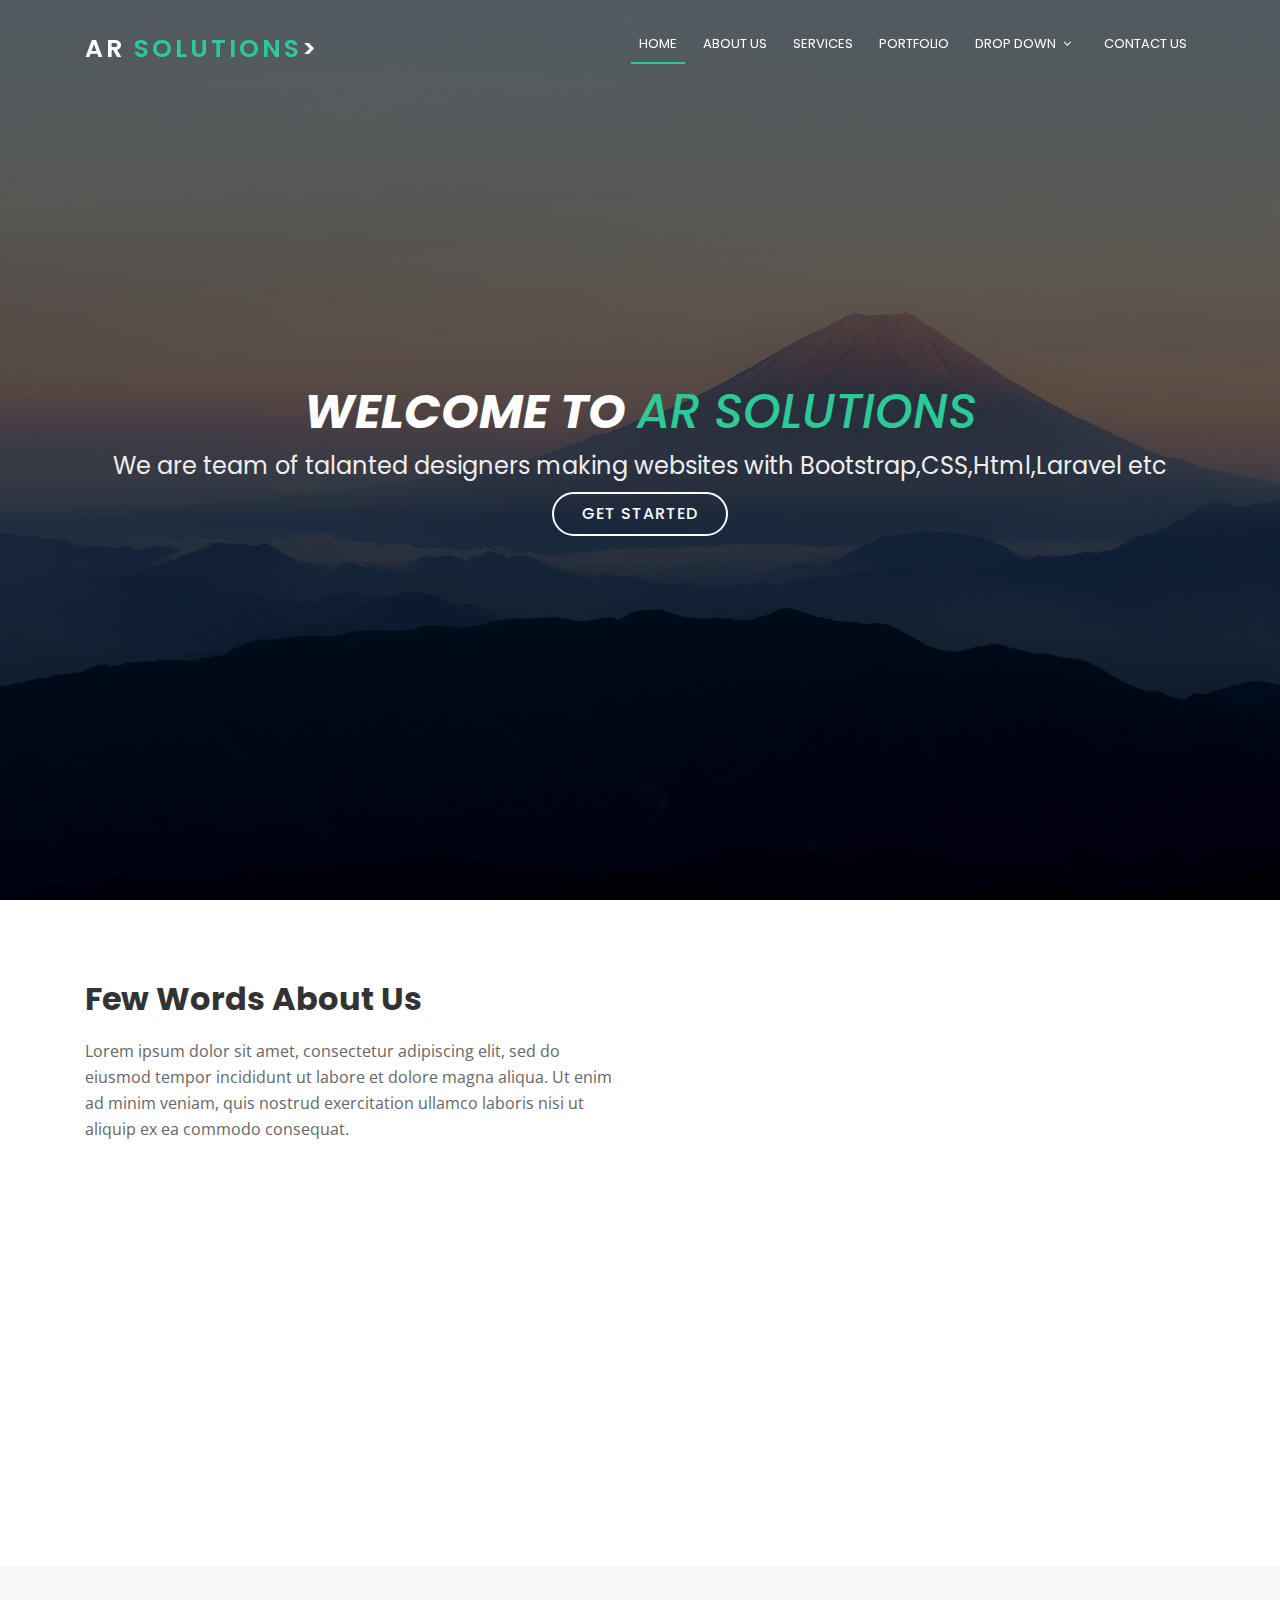
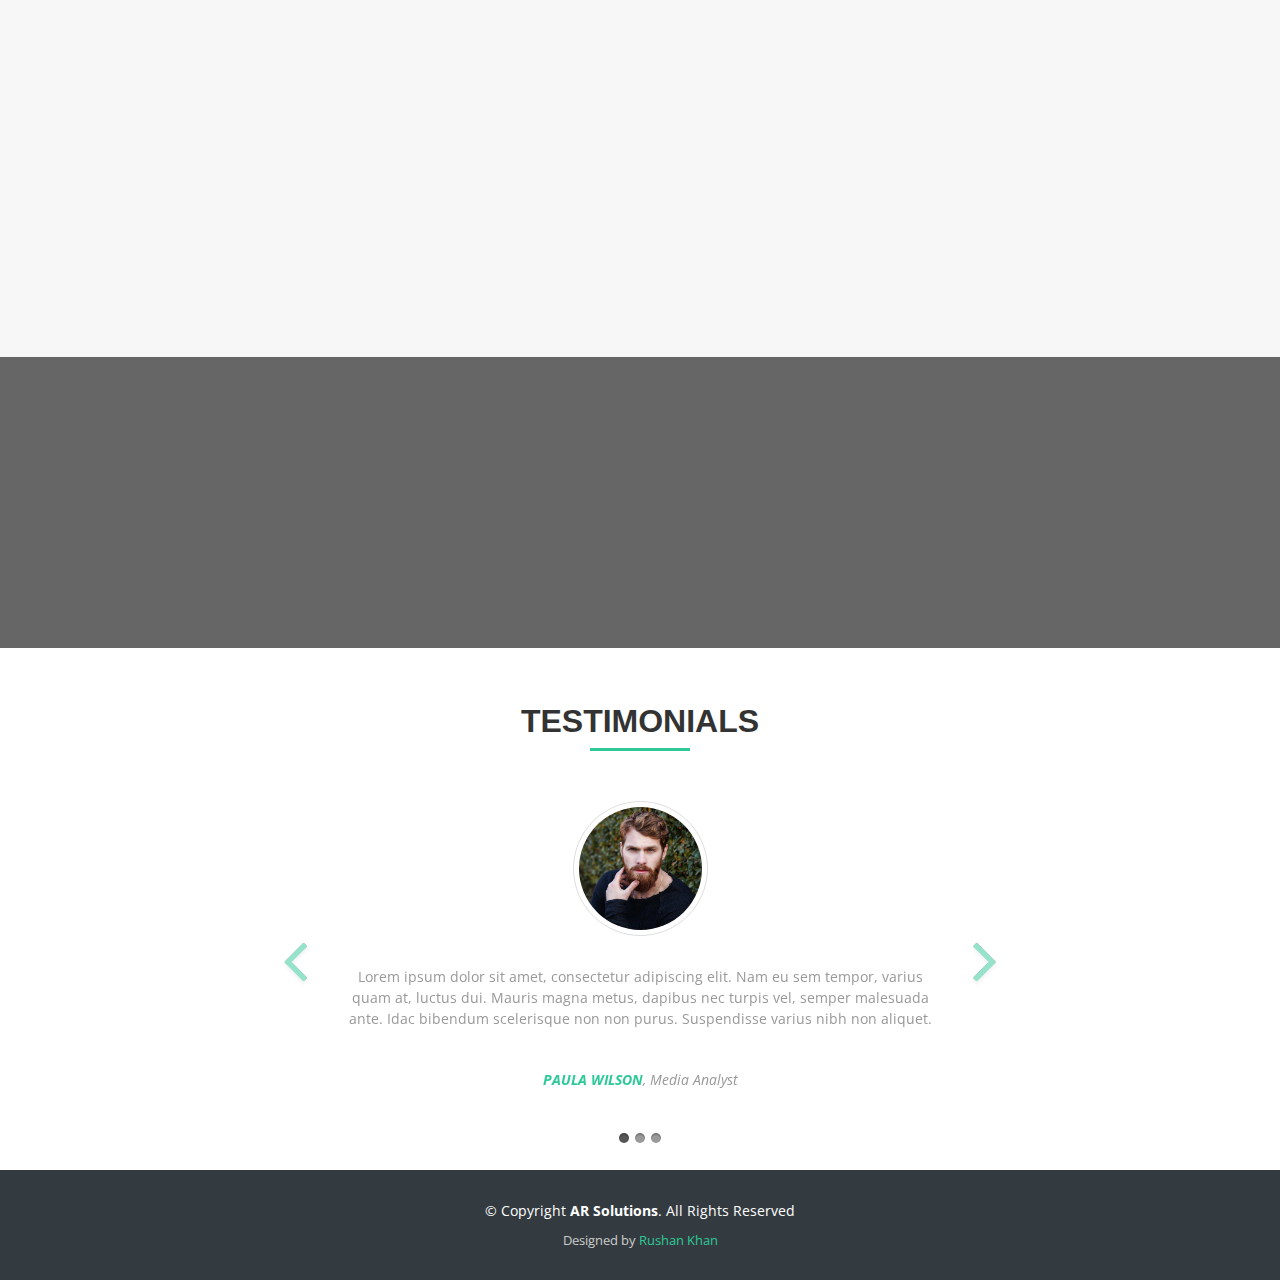
<file: index.html>
<!DOCTYPE html>
<html lang="en">

<head>
    <meta charset="utf-8">

    <meta content="width=device-width, initial-scale=1.0" name="viewport">
    <meta content="" name="keywords">
    <meta content="" name="description">

    <title>AR Solutions</title>
    <!-- Google Fonts -->
    <link href="https://fonts.googleapis.com/css?family=Open+Sans:300,300i,400,400i,700,700i|Poppins:300,400,500,700" rel="stylesheet">

    <!-- Bootstrap CSS File -->
    <link href="lib/bootstrap/css/bootstrap.min.css" rel="stylesheet">

    <!-- Libraries CSS Files -->
    <link href="lib/font-awesome/css/font-awesome.min.css" rel="stylesheet">
    <link href="lib/animate/animate.min.css" rel="stylesheet">

    <!-- Main Stylesheet File -->
    <link href="css/style.css" rel="stylesheet">

    <!-- =======================================================
    Author: AR Digital Solutions
  ======================================================= -->
</head>

<body>

    <!--==========================
  Header
  ============================-->
    <header id="header">
        <div class="container">

            <div id="logo" class="pull-left">
                <!--<a href="#hero"><img src="img/logotry.PNG" alt="" title="" /></img>
            </a>-->
                <!-- Uncomment above if you prefer to use a  logo -->
                <h1><a href="index.html">AR <span>Solutions</span>></a></h1>
            </div>

            <nav id="nav-menu-container">
                <ul class="nav-menu">
                    <li class="menu-active"><a href="index.html">Home</a></li>
                    <li><a href="about.html">About Us</a></li>
                    <li><a href="services.html">Services</a></li>
                    <li><a href="Portfolio.html">Portfolio</a></li>
                    <li class="menu-has-children"><a href="">Drop Down</a>
                        <ul>
                            <li><a href="#">Drop Down 1</a></li>
                            <li class="menu-has-children"><a href="#">Drop Down 2</a>
                                <ul>
                                    <li><a href="#">Deep Drop Down 1</a></li>
                                    <li><a href="#">Deep Drop Down 2</a></li>
                                    <li><a href="#">Deep Drop Down 3</a></li>
                                    <li><a href="#">Deep Drop Down 4</a></li>
                                    <li><a href="#">Deep Drop Down 5</a></li>
                                </ul>
                            </li>
                            <li><a href="#">Drop Down 3</a></li>
                            <li><a href="#">Drop Down 4</a></li>
                            <li><a href="#">Drop Down 5</a></li>
                        </ul>
                    </li>
                    <li><a href="contact.html">Contact Us</a></li>
                </ul>
            </nav>
            <!-- #nav-menu-container -->
        </div>
    </header>
    <!-- #header -->

    <!--==========================
    Hero Section
  ============================-->
    <section id="hero">
        <div class="hero-container">
            <em><h1>Welcome to <span id="banner_text">AR Solutions</span></h1></em>
            <h2>We are team of talanted designers making websites with Bootstrap,CSS,Html,Laravel etc</h2>
            <a href="#about" class="btn-get-started">Get Started</a>
        </div>
    </section>
    <!-- #hero -->

    <main id="main">

        <!--==========================
      About Us Section
    ============================-->
        <section id="about">
            <div class="container">
                <div class="row about-container">

                    <div class="col-lg-6 content order-lg-1 order-2">
                        <h2 class="title">Few Words About Us</h2>
                        <p>
                            Lorem ipsum dolor sit amet, consectetur adipiscing elit, sed do eiusmod tempor incididunt ut labore et dolore magna aliqua. Ut enim ad minim veniam, quis nostrud exercitation ullamco laboris nisi ut aliquip ex ea commodo consequat.
                        </p>

                        <div class="icon-box wow fadeInUp">
                            <div class="icon"><i class="fa fa-laptop"></i></div>
                            <h4 class="title"><a href="">Web Development</a></h4>
                            <p class="description">Et harum quidem rerum facilis est et expedita distinctio. Nam libero tempore, cum soluta nobis est eligendi</p>
                        </div>

                        <div class="icon-box wow fadeInUp" data-wow-delay="0.2s">
                            <div class="icon"><i class="fa fa-mobile"></i></div>
                            <h4 class="title"><a href="">Responsive Designs</a></h4>
                            <p class="description">Excepteur sint occaecat cupidatat non proident, sunt in culpa qui officia deserunt mollit anim id est laborum</p>
                        </div>

                        <div class="icon-box wow fadeInUp" data-wow-delay="0.4s">
                            <div class="icon"><i class="fa fa-pencil"></i></div>
                            <h4 class="title"><a href="">Creative Designs</a></h4>
                            <p class="description">Minim veniam, quis nostrud exercitation ullamco laboris nisi ut aliquip ex ea commodo consequat tarad limino ata</p>
                        </div>

                    </div>

                    <div class="col-lg-6 background order-lg-2 order-1 wow fadeInRight"></div>
                </div>

            </div>
        </section>
        <!-- #about -->


        <!--==========================
      Facts Section
    ============================-->
        <section id="facts">
            <div class="container wow fadeIn">
                <div class="section-header">
                    <h3 class="section-title">Facts</h3>
                    <p class="section-description">Sed ut perspiciatis unde omnis iste natus error sit voluptatem accusantium doloremque</p>
                </div>
                <div class="row counters">

                    <div class="col-lg-3 col-6 text-center">
                        <span data-toggle="counter-up">232</span>
                        <p>Clients</p>
                    </div>

                    <div class="col-lg-3 col-6 text-center">
                        <span data-toggle="counter-up">521</span>
                        <p>Projects</p>
                    </div>

                    <div class="col-lg-3 col-6 text-center">
                        <span data-toggle="counter-up">1,463</span>
                        <p>Hours Of Support</p>
                    </div>

                    <div class="col-lg-3 col-6 text-center">
                        <span data-toggle="counter-up">15</span>
                        <p>Hard Workers</p>
                    </div>

                </div>

            </div>
        </section>
        <!-- #facts -->



        <!--==========================
    Call To Action Section
    ============================-->
        <section id="call-to-action">
            <div class="container wow fadeIn">
                <div class="row">
                    <div class="col-lg-9 text-center text-lg-left">
                        <h3 class="cta-title">Call To Action</h3>
                        <p class="cta-text"> Duis aute irure dolor in reprehenderit in voluptate velit esse cillum dolore eu fugiat nulla pariatur. Excepteur sint occaecat cupidatat non proident, sunt in culpa qui officia deserunt mollit anim id est laborum.</p>
                    </div>
                    <div class="col-lg-3 cta-btn-container text-center">
                        <a class="cta-btn align-middle" href="#">Call To Action</a>
                    </div>
                </div>

            </div>
        </section>
        <!-- #call-to-action -->
        <br>
        <!--==========================
    Testimonials
  ============================-->
        <div class="container">
            <div class="row">
                <div class="col-md-8 col-center m-auto">
                    <h2 id="Test">Testimonials</h2>
                    <div id="myCarousel" class="carousel slide" data-ride="carousel">
                        <!-- Carousel indicators -->
                        <ol class="carousel-indicators">
                            <li data-target="#myCarousel" data-slide-to="0" class="active"></li>
                            <li data-target="#myCarousel" data-slide-to="1"></li>
                            <li data-target="#myCarousel" data-slide-to="2"></li>
                        </ol>
                        <!-- Wrapper for carousel items -->
                        <div class="carousel-inner">
                            <div class="item carousel-item active">
                                <div class="img-box"><img src="img/team-1.jpg" alt=""></div>
                                <p class="testimonial">Lorem ipsum dolor sit amet, consectetur adipiscing elit. Nam eu sem tempor, varius quam at, luctus dui. Mauris magna metus, dapibus nec turpis vel, semper malesuada ante. Idac bibendum scelerisque non non purus. Suspendisse
                                    varius nibh non aliquet.</p>
                                <p class="overview"><b>Paula Wilson</b>, Media Analyst</p>
                            </div>
                            <div class="item carousel-item">
                                <div class="img-box"><img src="img/team-2.jpg" alt=""></div>
                                <p class="testimonial">Vestibulum quis quam ut magna consequat faucibus. Pellentesque eget nisi a mi suscipit tincidunt. Utmtc tempus dictum risus. Pellentesque viverra sagittis quam at mattis. Suspendisse potenti. Aliquam sit amet gravida nibh,
                                    facilisis gravida odio.</p>
                                <p class="overview"><b>Antonio Moreno</b>, Web Developer</p>
                            </div>
                            <div class="item carousel-item">
                                <div class="img-box"><img src="img/team-4.jpg" alt=""></div>
                                <p class="testimonial">Phasellus vitae suscipit justo. Mauris pharetra feugiat ante id lacinia. Etiam faucibus mauris id tempor egestas. Duis luctus turpis at accumsan tincidunt. Phasellus risus risus, volutpat vel tellus ac, tincidunt fringilla
                                    massa. Etiam hendrerit dolor eget rutrum.</p>
                                <p class="overview"><b>Michael Holz</b>, Seo Analyst</p>
                            </div>
                        </div>
                        <!-- Carousel controls -->
                        <a class="carousel-control left carousel-control-prev" href="#myCarousel" data-slide="prev">
                            <i class="fa fa-angle-left"></i>
                        </a>
                        <a class="carousel-control right carousel-control-next" href="#myCarousel" data-slide="next">
                            <i class="fa fa-angle-right"></i>
                        </a>
                    </div>
                </div>
            </div>
        </div>
        <!--End Testimonials-->
    </main>

    <!--==========================
    Footer
  ============================-->
    <footer id="footer">
        <div class="footer-top">
            <div class="container">

            </div>
        </div>

        <div class="container">
            <div class="copyright">
                &copy; Copyright <strong>AR Solutions</strong>. All Rights Reserved
            </div>
            <div class="credits">
                Designed by <a href="">Rushan Khan</a>
            </div>
        </div>
    </footer>
    <!-- #footer -->

    <a href="#" class="back-to-top"><i class="fa fa-chevron-up"></i></a>

    <!-- JavaScript Libraries -->
    <script src="lib/jquery/jquery.min.js"></script>
    <script src="lib/jquery/jquery-migrate.min.js"></script>
    <script src="lib/bootstrap/js/bootstrap.bundle.min.js"></script>
    <script src="lib/easing/easing.min.js"></script>
    <script src="lib/wow/wow.min.js"></script>
    <script src="lib/waypoints/waypoints.min.js"></script>
    <script src="lib/counterup/counterup.min.js"></script>
    <script src="lib/superfish/hoverIntent.js"></script>
    <script src="lib/superfish/superfish.min.js"></script>

    <!-- Contact Form JavaScript File -->
    <script src="contactform/contactform.js"></script>

    <!-- Main Javascript File -->
    <script src="js/main.js"></script>

</body>

</html>
</file>
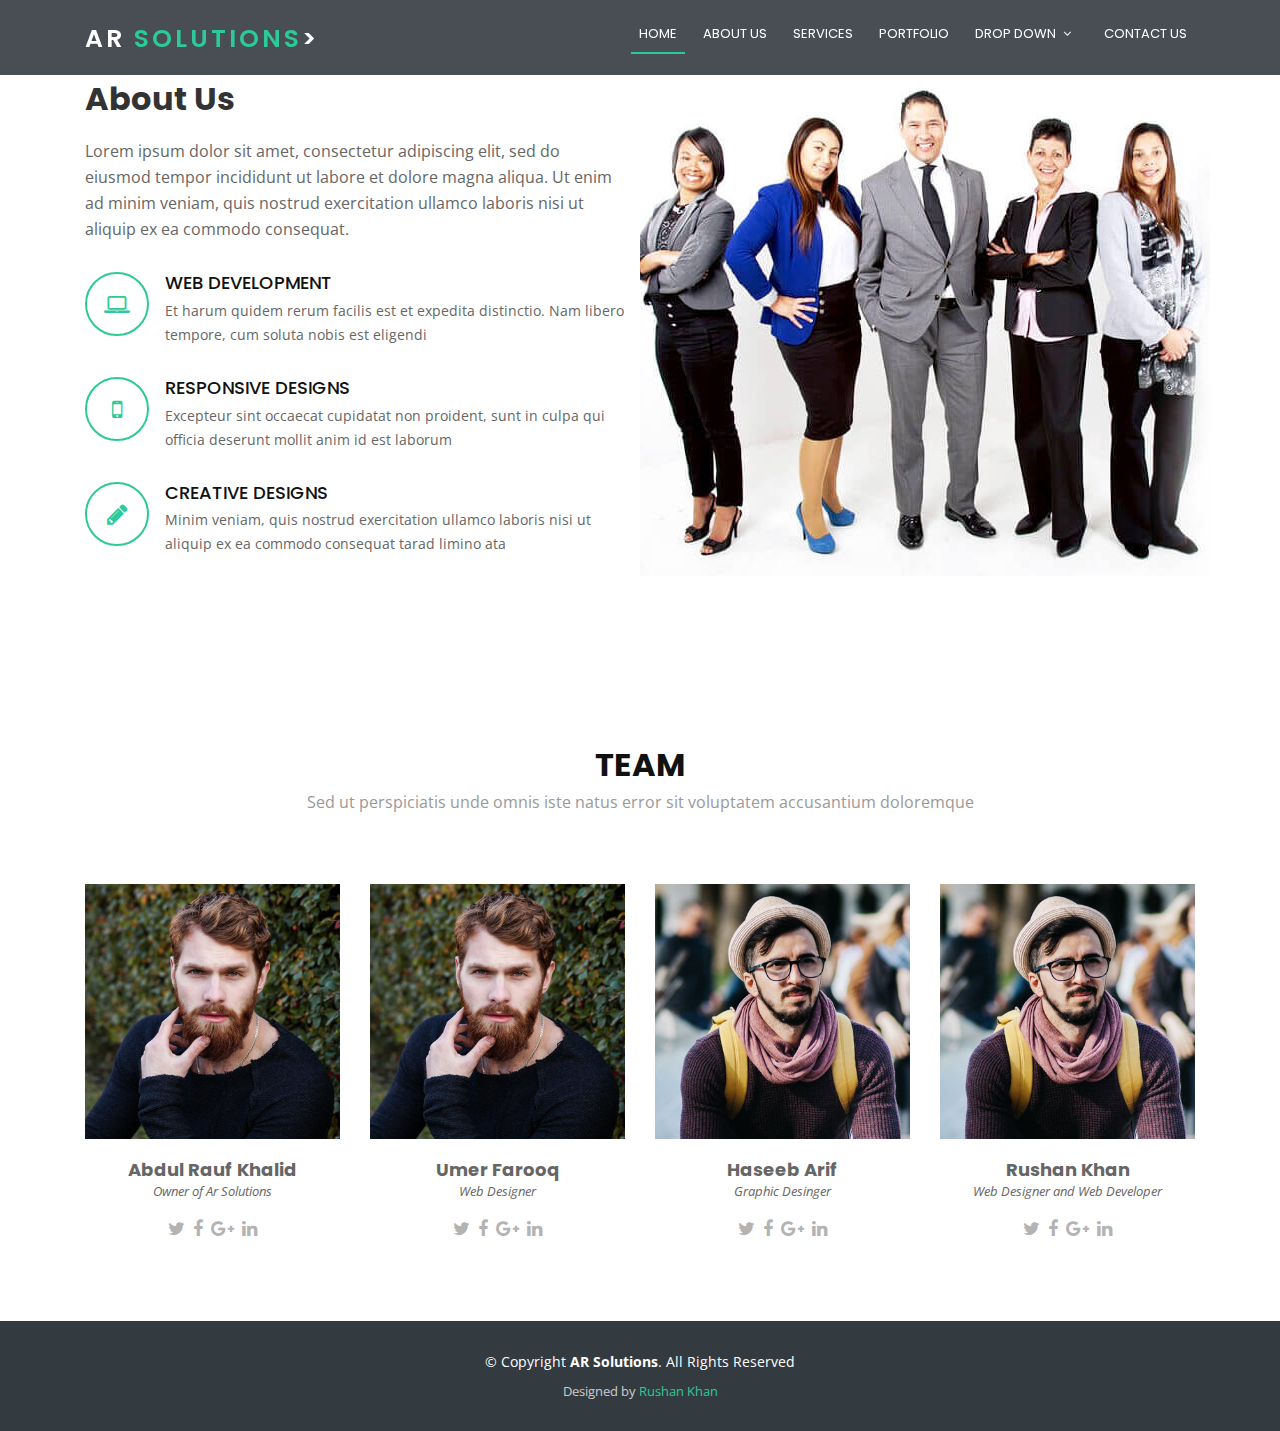
<file: about.html>
<!DOCTYPE html>
<html lang="en">

<head>
    <meta charset="utf-8">

    <meta content="width=device-width, initial-scale=1.0" name="viewport">
    <meta content="" name="keywords">
    <meta content="" name="description">

    <title>AR Solutions</title>
    <!-- Google Fonts -->
    <link href="https://fonts.googleapis.com/css?family=Open+Sans:300,300i,400,400i,700,700i|Poppins:300,400,500,700" rel="stylesheet">

    <!-- Bootstrap CSS File -->
    <link href="lib/bootstrap/css/bootstrap.min.css" rel="stylesheet">

    <!-- Libraries CSS Files -->
    <link href="lib/font-awesome/css/font-awesome.min.css" rel="stylesheet">
    <link href="lib/animate/animate.min.css" rel="stylesheet">

    <!-- Main Stylesheet File -->
    <link href="css/style.css" rel="stylesheet">
    <link href="css/style2.css" rel="stylesheet">

    <!-- =======================================================
        Author: AR Digital Solutions
      ======================================================= -->
</head>

<body>
    <!--==========================
  Header
  ============================-->
    <header id="header2">
        <div class="container">

            <div id="logo" class="pull-left">
                <!--<a href="#hero"><img src="img/logotry.PNG" alt="" title="" /></img>
            </a>-->
                <!-- Uncomment above if you prefer to use a  logo -->
                <h1><a href="index.html">AR <span>Solutions</span>></a></h1>
            </div>

            <nav id="nav-menu-container">
                <ul class="nav-menu">
                    <li class="menu-active"><a href="index.html">Home</a></li>
                    <li><a href="about.html">About Us</a></li>
                    <li><a href="services.html">Services</a></li>
                    <li><a href="Portfolio.html">Portfolio</a></li>
                    <li class="menu-has-children"><a href="">Drop Down</a>
                        <ul>
                            <li><a href="#">Drop Down 1</a></li>
                            <li class="menu-has-children"><a href="#">Drop Down 2</a>
                                <ul>
                                    <li><a href="#">Deep Drop Down 1</a></li>
                                    <li><a href="#">Deep Drop Down 2</a></li>
                                    <li><a href="#">Deep Drop Down 3</a></li>
                                    <li><a href="#">Deep Drop Down 4</a></li>
                                    <li><a href="#">Deep Drop Down 5</a></li>
                                </ul>
                            </li>
                            <li><a href="#">Drop Down 3</a></li>
                            <li><a href="#">Drop Down 4</a></li>
                            <li><a href="#">Drop Down 5</a></li>
                        </ul>
                    </li>
                    <li><a href="contact.html">Contact Us</a></li>
                </ul>
            </nav>
            <!-- #nav-menu-container -->
        </div>
    </header>
    <!-- #header -->

    <main id="main">
        <!--==========================
      About Us Section
    ============================-->
        <section id="about">
            <div class="container">
                <div class="row about-container">

                    <div class="col-lg-6 content order-lg-1 order-2">
                        <h2 class="title">About Us</h2>
                        <p>
                            Lorem ipsum dolor sit amet, consectetur adipiscing elit, sed do eiusmod tempor incididunt ut labore et dolore magna aliqua. Ut enim ad minim veniam, quis nostrud exercitation ullamco laboris nisi ut aliquip ex ea commodo consequat.
                        </p>

                        <div class="icon-box wow fadeInUp">
                            <div class="icon"><i class="fa fa-laptop"></i></div>
                            <h4 class="title"><a href="">Web Development</a></h4>
                            <p class="description">Et harum quidem rerum facilis est et expedita distinctio. Nam libero tempore, cum soluta nobis est eligendi</p>
                        </div>

                        <div class="icon-box wow fadeInUp" data-wow-delay="0.2s">
                            <div class="icon"><i class="fa fa-mobile"></i></div>
                            <h4 class="title"><a href="">Responsive Designs</a></h4>
                            <p class="description">Excepteur sint occaecat cupidatat non proident, sunt in culpa qui officia deserunt mollit anim id est laborum</p>
                        </div>

                        <div class="icon-box wow fadeInUp" data-wow-delay="0.4s">
                            <div class="icon"><i class="fa fa-pencil"></i></div>
                            <h4 class="title"><a href="">Creative Designs</a></h4>
                            <p class="description">Minim veniam, quis nostrud exercitation ullamco laboris nisi ut aliquip ex ea commodo consequat tarad limino ata</p>
                        </div>

                    </div>

                    <div class="col-lg-6 background order-lg-2 order-1 wow fadeInRight"></div>
                </div>

            </div>
        </section>
        <!-- #about -->
        <!--==========================
      Team Section
    ============================-->
        <section id="team">
            <div class="container wow fadeInUp">
                <div class="section-header">
                    <h3 class="section-title">Team</h3>
                    <p class="section-description">Sed ut perspiciatis unde omnis iste natus error sit voluptatem accusantium doloremque</p>
                </div>
                <div class="row">
                    <div class="col-lg-3 col-md-6">
                        <div class="member">
                            <div class="pic"><img src="img/team-1.jpg" alt=""></div>
                            <h4>Abdul Rauf Khalid</h4>
                            <span>Owner of Ar Solutions</span>
                            <div class="social">
                                <a href=""><i class="fa fa-twitter"></i></a>
                                <a href=""><i class="fa fa-facebook"></i></a>
                                <a href=""><i class="fa fa-google-plus"></i></a>
                                <a href=""><i class="fa fa-linkedin"></i></a>
                            </div>
                        </div>
                    </div>

                    <div class="col-lg-3 col-md-6">
                        <div class="member">
                            <div class="pic"><img src="img/team-1.jpg" alt=""></div>
                            <h4>Umer Farooq</h4>
                            <span>Web Designer</span>
                            <div class="social">
                                <a href=""><i class="fa fa-twitter"></i></a>
                                <a href=""><i class="fa fa-facebook"></i></a>
                                <a href=""><i class="fa fa-google-plus"></i></a>
                                <a href=""><i class="fa fa-linkedin"></i></a>
                            </div>
                        </div>
                    </div>

                    <div class="col-lg-3 col-md-6">
                        <div class="member">
                            <div class="pic"><img src="img/team-3.jpg" alt=""></div>
                            <h4>Haseeb Arif</h4>
                            <span>Graphic Desinger</span>
                            <div class="social">
                                <a href=""><i class="fa fa-twitter"></i></a>
                                <a href=""><i class="fa fa-facebook"></i></a>
                                <a href=""><i class="fa fa-google-plus"></i></a>
                                <a href=""><i class="fa fa-linkedin"></i></a>
                            </div>
                        </div>
                    </div>

                    <div class="col-lg-3 col-md-6">
                        <div class="member">
                            <div class="pic"><img src="img/team-3.jpg" alt=""></div>
                            <h4>Rushan Khan</h4>
                            <span>Web Designer and Web Developer</span>
                            <div class="social">
                                <a href=""><i class="fa fa-twitter"></i></a>
                                <a href=""><i class="fa fa-facebook"></i></a>
                                <a href=""><i class="fa fa-google-plus"></i></a>
                                <a href=""><i class="fa fa-linkedin"></i></a>
                            </div>
                        </div>
                    </div>
                </div>

            </div>
        </section>
        <!-- #team -->
    </main>
    <!--==========================
    Footer
  ============================-->
    <footer id="footer">
        <div class="footer-top">
            <div class="container">

            </div>
        </div>

        <div class="container">
            <div class="copyright">
                &copy; Copyright <strong>AR Solutions</strong>. All Rights Reserved
            </div>
            <div class="credits">
                Designed by <a href="">Rushan Khan</a>
            </div>
        </div>
    </footer>
    <!-- #footer -->

    <a href="#" class="back-to-top"><i class="fa fa-chevron-up"></i></a>
    <a href="#" class="back-to-top"><i class="fa fa-chevron-up"></i></a>

    <!-- JavaScript Libraries -->
    <script src="lib/jquery/jquery.min.js"></script>
    <script src="lib/jquery/jquery-migrate.min.js"></script>
    <script src="lib/bootstrap/js/bootstrap.bundle.min.js"></script>
    <script src="lib/easing/easing.min.js"></script>
    <script src="lib/wow/wow.min.js"></script>
    <script src="lib/waypoints/waypoints.min.js"></script>
    <script src="lib/counterup/counterup.min.js"></script>
    <script src="lib/superfish/hoverIntent.js"></script>
    <script src="lib/superfish/superfish.min.js"></script>

    <!-- Contact Form JavaScript File -->
    <script src="contactform/contactform.js"></script>

    <!-- Main Javascript File -->
    <script src="js/main.js"></script>
</body>

</html>
</file>
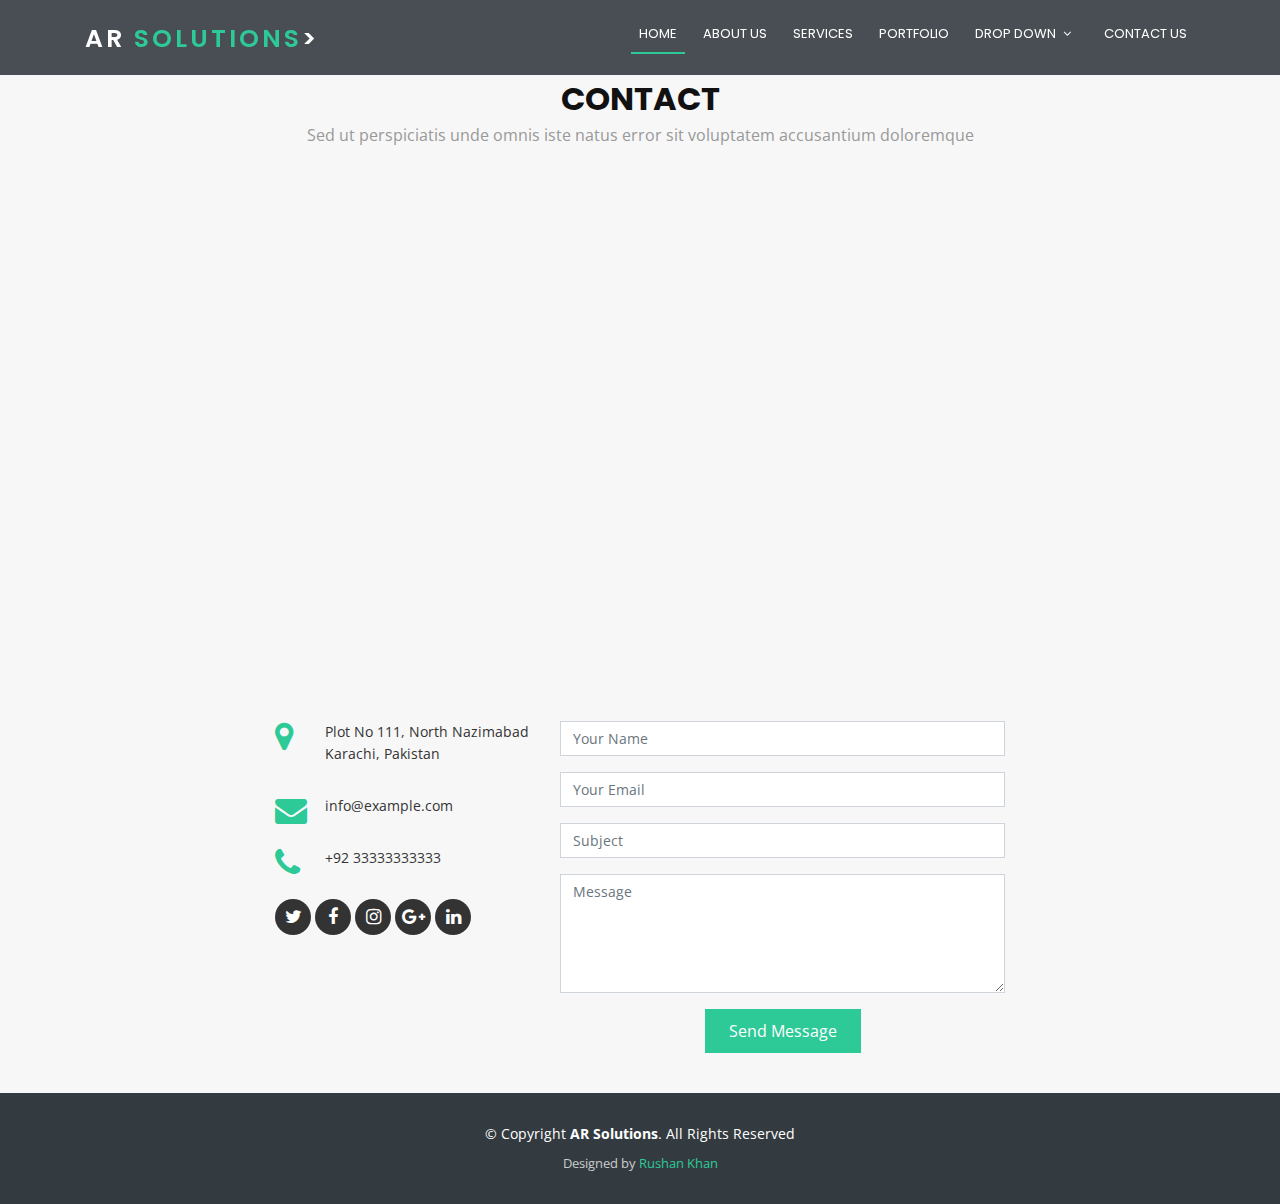
<file: contact.html>
<!DOCTYPE html>
<html lang="en">

<head>
    <meta charset="utf-8">

    <meta content="width=device-width, initial-scale=1.0" name="viewport">
    <meta content="" name="keywords">
    <meta content="" name="description">

    <title>AR Solutions</title>
    <!-- Google Fonts -->
    <link href="https://fonts.googleapis.com/css?family=Open+Sans:300,300i,400,400i,700,700i|Poppins:300,400,500,700" rel="stylesheet">

    <!-- Bootstrap CSS File -->
    <link href="lib/bootstrap/css/bootstrap.min.css" rel="stylesheet">

    <!-- Libraries CSS Files -->
    <link href="lib/font-awesome/css/font-awesome.min.css" rel="stylesheet">
    <link href="lib/animate/animate.min.css" rel="stylesheet">

    <!-- Main Stylesheet File -->
    <link href="css/style.css" rel="stylesheet">
    <link href="css/style2.css" rel="stylesheet">

    <!-- =======================================================
        Author: AR Digital Solutions
      ======================================================= -->
</head>

<body>
    <!--==========================
  Header
  ============================-->
    <header id="header2">
        <div class="container">

            <div id="logo" class="pull-left">
                <!--<a href="#hero"><img src="img/logotry.PNG" alt="" title="" /></img>
            </a>-->
                <!-- Uncomment above if you prefer to use a  logo -->
                <h1><a href="index.html">AR <span>Solutions</span>></a></h1>
            </div>

            <nav id="nav-menu-container">
                <ul class="nav-menu">
                    <li class="menu-active"><a href="index.html">Home</a></li>
                    <li><a href="about.html">About Us</a></li>
                    <li><a href="services.html">Services</a></li>
                    <li><a href="Portfolio.html">Portfolio</a></li>
                    <li class="menu-has-children"><a href="">Drop Down</a>
                        <ul>
                            <li><a href="#">Drop Down 1</a></li>
                            <li class="menu-has-children"><a href="#">Drop Down 2</a>
                                <ul>
                                    <li><a href="#">Deep Drop Down 1</a></li>
                                    <li><a href="#">Deep Drop Down 2</a></li>
                                    <li><a href="#">Deep Drop Down 3</a></li>
                                    <li><a href="#">Deep Drop Down 4</a></li>
                                    <li><a href="#">Deep Drop Down 5</a></li>
                                </ul>
                            </li>
                            <li><a href="#">Drop Down 3</a></li>
                            <li><a href="#">Drop Down 4</a></li>
                            <li><a href="#">Drop Down 5</a></li>
                        </ul>
                    </li>
                    <li><a href="contact.html">Contact Us</a></li>
                </ul>
            </nav>
            <!-- #nav-menu-container -->
        </div>
    </header>
    <!-- #header -->

    <main id="main">
        <!--==========================
      Contact Section
    ============================-->
        <section id="contact">
            <div class="container wow fadeInUp">
                <div class="section-header">
                    <h3 class="section-title">Contact</h3>
                    <p class="section-description">Sed ut perspiciatis unde omnis iste natus error sit voluptatem accusantium doloremque</p>
                </div>
            </div>

            <!-- Uncomment below if you want to use dynamic maps -->
            <iframe src="https://www.google.com/maps/embed?pb=!1m18!1m12!1m3!1d57883.96084849443!2d67.0067955777229!3d24.9406685079543!2m3!1f0!2f0!3f0!3m2!1i1024!2i768!4f13.1!3m3!1m2!1s0x3eb33f8014fe5943%3A0x11df7a65effb1ef6!2sNorth%20Nazimabad%20Town%2C%20Karachi%2C%20Karachi%20City%2C%20Sindh%2C%20Pakistan!5e0!3m2!1sen!2s!4v1591040515663!5m2!1sen!2s"
                width="100%" height="450" frameborder="0" style="border:0;" allowfullscreen="" aria-hidden="false" tabindex="0"></iframe>

            <div class="container wow fadeInUp mt-5">
                <div class="row justify-content-center">

                    <div class="col-lg-3 col-md-4">

                        <div class="info">
                            <div>
                                <i class="fa fa-map-marker"></i>
                                <p>Plot No 111, North Nazimabad<br>Karachi, Pakistan</p>
                            </div>

                            <div>
                                <i class="fa fa-envelope"></i>
                                <p>info@example.com</p>
                            </div>

                            <div>
                                <i class="fa fa-phone"></i>
                                <p>+92 33333333333</p>
                            </div>
                        </div>

                        <div class="social-links">
                            <a href="#" class="twitter"><i class="fa fa-twitter"></i></a>
                            <a href="#" class="facebook"><i class="fa fa-facebook"></i></a>
                            <a href="#" class="instagram"><i class="fa fa-instagram"></i></a>
                            <a href="#" class="google-plus"><i class="fa fa-google-plus"></i></a>
                            <a href="#" class="linkedin"><i class="fa fa-linkedin"></i></a>
                        </div>

                    </div>

                    <div class="col-lg-5 col-md-8">
                        <div class="form">
                            <div id="sendmessage">Your message has been sent. Thank you!</div>
                            <div id="errormessage"></div>
                            <form action="" method="post" role="form" class="contactForm">
                                <div class="form-group">
                                    <input type="text" name="name" class="form-control" id="name" placeholder="Your Name" data-rule="minlen:4" data-msg="Please enter at least 4 chars" />
                                    <div class="validation"></div>
                                </div>
                                <div class="form-group">
                                    <input type="email" class="form-control" name="email" id="email" placeholder="Your Email" data-rule="email" data-msg="Please enter a valid email" />
                                    <div class="validation"></div>
                                </div>
                                <div class="form-group">
                                    <input type="text" class="form-control" name="subject" id="subject" placeholder="Subject" data-rule="minlen:4" data-msg="Please enter at least 8 chars of subject" />
                                    <div class="validation"></div>
                                </div>
                                <div class="form-group">
                                    <textarea class="form-control" name="message" rows="5" data-rule="required" data-msg="Please write something for us" placeholder="Message"></textarea>
                                    <div class="validation"></div>
                                </div>
                                <div class="text-center"><button type="submit">Send Message</button></div>
                            </form>
                        </div>
                    </div>

                </div>

            </div>
        </section>
        <!-- #contact -->
    </main>
    <!--==========================
    Footer
  ============================-->
    <footer id="footer">
        <div class="footer-top">
            <div class="container">

            </div>
        </div>

        <div class="container">
            <div class="copyright">
                &copy; Copyright <strong>AR Solutions</strong>. All Rights Reserved
            </div>
            <div class="credits">
                Designed by <a href="">Rushan Khan</a>
            </div>
        </div>
    </footer>
    <!-- #footer -->

    <a href="#" class="back-to-top"><i class="fa fa-chevron-up"></i></a>
    <a href="#" class="back-to-top"><i class="fa fa-chevron-up"></i></a>

    <!-- JavaScript Libraries -->
    <script src="lib/jquery/jquery.min.js"></script>
    <script src="lib/jquery/jquery-migrate.min.js"></script>
    <script src="lib/bootstrap/js/bootstrap.bundle.min.js"></script>
    <script src="lib/easing/easing.min.js"></script>
    <script src="lib/wow/wow.min.js"></script>
    <script src="lib/waypoints/waypoints.min.js"></script>
    <script src="lib/counterup/counterup.min.js"></script>
    <script src="lib/superfish/hoverIntent.js"></script>
    <script src="lib/superfish/superfish.min.js"></script>

    <!-- Contact Form JavaScript File -->
    <script src="contactform/contactform.js"></script>

    <!-- Main Javascript File -->
    <script src="js/main.js"></script>
</body>

</html>
</file>
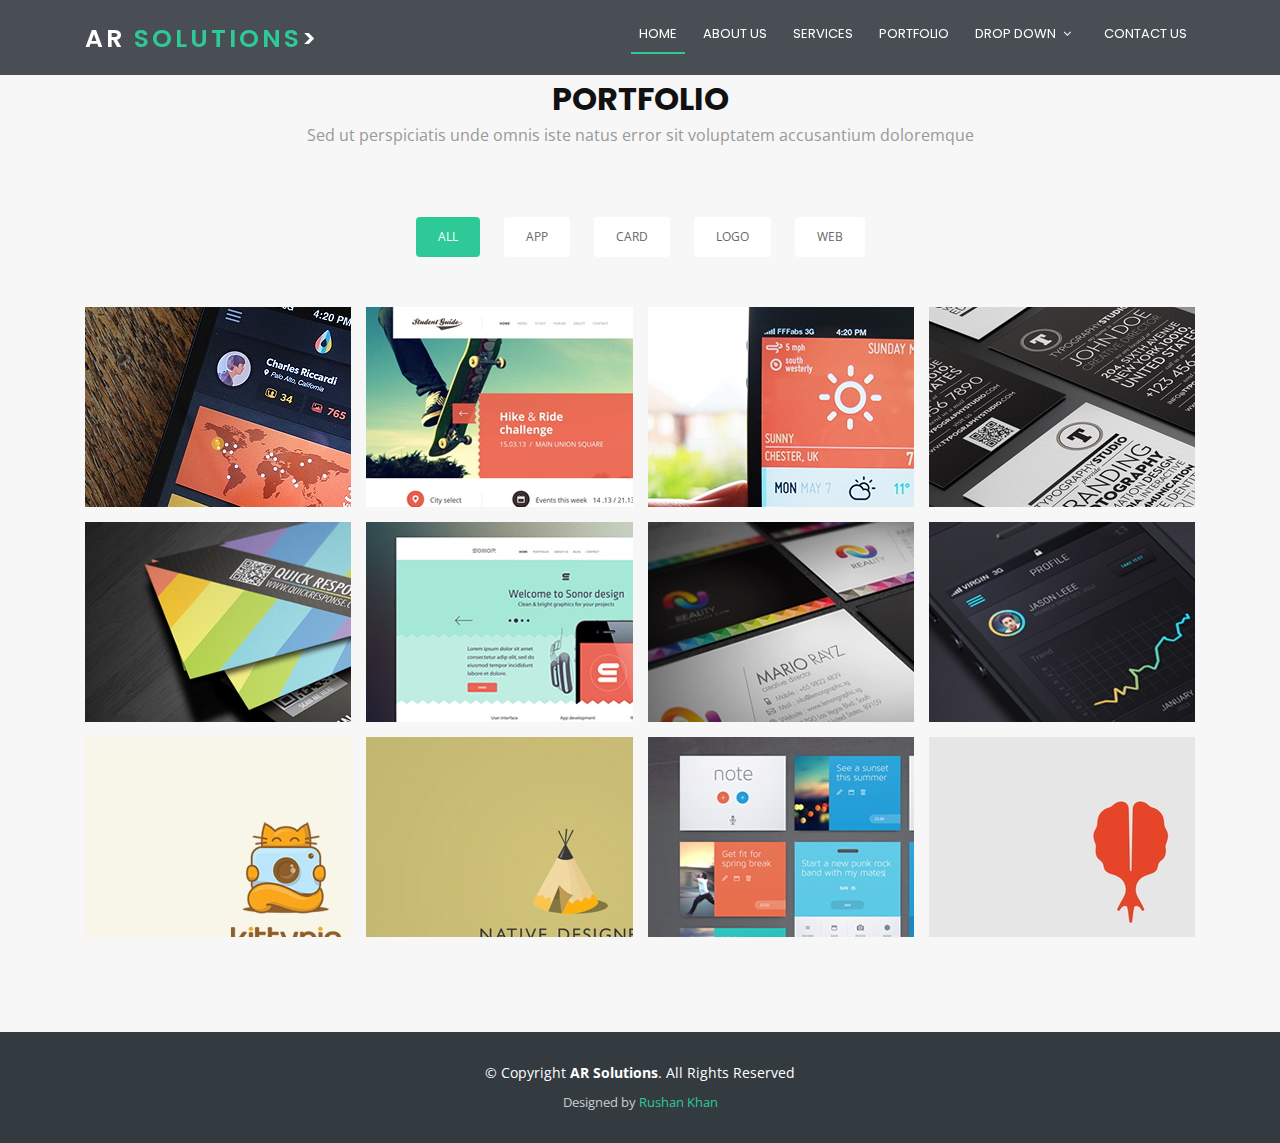
<file: Portfolio.html>
<!DOCTYPE html>
<html lang="en">

<head>
    <meta charset="utf-8">

    <meta content="width=device-width, initial-scale=1.0" name="viewport">
    <meta content="" name="keywords">
    <meta content="" name="description">

    <title>AR Solutions</title>
    <!-- Google Fonts -->
    <link href="https://fonts.googleapis.com/css?family=Open+Sans:300,300i,400,400i,700,700i|Poppins:300,400,500,700" rel="stylesheet">

    <!-- Bootstrap CSS File -->
    <link href="lib/bootstrap/css/bootstrap.min.css" rel="stylesheet">

    <!-- Libraries CSS Files -->
    <link href="lib/font-awesome/css/font-awesome.min.css" rel="stylesheet">
    <link href="lib/animate/animate.min.css" rel="stylesheet">

    <!-- Main Stylesheet File -->
    <link href="css/style.css" rel="stylesheet">
    <link href="css/style2.css" rel="stylesheet">

    <!-- =======================================================
        Author: AR Digital Solutions
      ======================================================= -->
</head>

<body>
    <!--==========================
  Header
  ============================-->
    <header id="header2">
        <div class="container">

            <div id="logo" class="pull-left">
                <!--<a href="#hero"><img src="img/logotry.PNG" alt="" title="" /></img>
            </a>-->
                <!-- Uncomment above if you prefer to use a  logo -->
                <h1><a href="index.html">AR <span>Solutions</span>></a></h1>
            </div>

            <nav id="nav-menu-container">
                <ul class="nav-menu">
                    <li class="menu-active"><a href="index.html">Home</a></li>
                    <li><a href="about.html">About Us</a></li>
                    <li><a href="services.html">Services</a></li>
                    <li><a href="Portfolio.html">Portfolio</a></li>
                    <li class="menu-has-children"><a href="">Drop Down</a>
                        <ul>
                            <li><a href="#">Drop Down 1</a></li>
                            <li class="menu-has-children"><a href="#">Drop Down 2</a>
                                <ul>
                                    <li><a href="#">Deep Drop Down 1</a></li>
                                    <li><a href="#">Deep Drop Down 2</a></li>
                                    <li><a href="#">Deep Drop Down 3</a></li>
                                    <li><a href="#">Deep Drop Down 4</a></li>
                                    <li><a href="#">Deep Drop Down 5</a></li>
                                </ul>
                            </li>
                            <li><a href="#">Drop Down 3</a></li>
                            <li><a href="#">Drop Down 4</a></li>
                            <li><a href="#">Drop Down 5</a></li>
                        </ul>
                    </li>
                    <li><a href="contact.html">Contact Us</a></li>
                </ul>
            </nav>
            <!-- #nav-menu-container -->
        </div>
    </header>
    <!-- #header -->

    <main id="main">
        <!--==========================
      Portfolio Section
    ============================-->
        <section id="portfolio">
            <div class="container wow fadeInUp">
                <div class="section-header">
                    <h3 class="section-title">Portfolio</h3>
                    <p class="section-description">Sed ut perspiciatis unde omnis iste natus error sit voluptatem accusantium doloremque</p>
                </div>
                <div class="row">

                    <div class="col-lg-12">
                        <ul id="portfolio-flters">
                            <li data-filter=".filter-app, .filter-card, .filter-logo, .filter-web" class="filter-active">All</li>
                            <li data-filter=".filter-app">App</li>
                            <li data-filter=".filter-card">Card</li>
                            <li data-filter=".filter-logo">Logo</li>
                            <li data-filter=".filter-web">Web</li>
                        </ul>
                    </div>
                </div>

                <div class="row" id="portfolio-wrapper">
                    <div class="col-lg-3 col-md-6 portfolio-item filter-app">
                        <a href="">
                            <img src="img/portfolio/app1.jpg" alt="">
                            <div class="details">
                                <h4>App 1</h4>
                                <span>Alored dono par</span>
                            </div>
                        </a>
                    </div>

                    <div class="col-lg-3 col-md-6 portfolio-item filter-web">
                        <a href="">
                            <img src="img/portfolio/web2.jpg" alt="">
                            <div class="details">
                                <h4>Web 2</h4>
                                <span>Alored dono par</span>
                            </div>
                        </a>
                    </div>

                    <div class="col-lg-3 col-md-6 portfolio-item filter-app">
                        <a href="">
                            <img src="img/portfolio/app3.jpg" alt="">
                            <div class="details">
                                <h4>App 3</h4>
                                <span>Alored dono par</span>
                            </div>
                        </a>
                    </div>

                    <div class="col-lg-3 col-md-6 portfolio-item filter-card">
                        <a href="">
                            <img src="img/portfolio/card1.jpg" alt="">
                            <div class="details">
                                <h4>Card 1</h4>
                                <span>Alored dono par</span>
                            </div>
                        </a>
                    </div>

                    <div class="col-lg-3 col-md-6 portfolio-item filter-card">
                        <a href="">
                            <img src="img/portfolio/card2.jpg" alt="">
                            <div class="details">
                                <h4>Card 2</h4>
                                <span>Alored dono par</span>
                            </div>
                        </a>
                    </div>

                    <div class="col-lg-3 col-md-6 portfolio-item filter-web">
                        <a href="">
                            <img src="img/portfolio/web3.jpg" alt="">
                            <div class="details">
                                <h4>Web 3</h4>
                                <span>Alored dono par</span>
                            </div>
                        </a>
                    </div>

                    <div class="col-lg-3 col-md-6 portfolio-item filter-card">
                        <a href="">
                            <img src="img/portfolio/card3.jpg" alt="">
                            <div class="details">
                                <h4>Card 3</h4>
                                <span>Alored dono par</span>
                            </div>
                        </a>
                    </div>

                    <div class="col-lg-3 col-md-6 portfolio-item filter-app">
                        <a href="">
                            <img src="img/portfolio/app2.jpg" alt="">
                            <div class="details">
                                <h4>App 2</h4>
                                <span>Alored dono par</span>
                            </div>
                        </a>
                    </div>

                    <div class="col-lg-3 col-md-6 portfolio-item filter-logo">
                        <a href="">
                            <img src="img/portfolio/logo1.jpg" alt="">
                            <div class="details">
                                <h4>Logo 1</h4>
                                <span>Alored dono par</span>
                            </div>
                        </a>
                    </div>

                    <div class="col-lg-3 col-md-6 portfolio-item filter-logo">
                        <a href="">
                            <img src="img/portfolio/logo3.jpg" alt="">
                            <div class="details">
                                <h4>Logo 3</h4>
                                <span>Alored dono par</span>
                            </div>
                        </a>
                    </div>

                    <div class="col-lg-3 col-md-6 portfolio-item filter-web">
                        <a href="">
                            <img src="img/portfolio/web1.jpg" alt="">
                            <div class="details">
                                <h4>Web 1</h4>
                                <span>Alored dono par</span>
                            </div>
                        </a>
                    </div>

                    <div class="col-lg-3 col-md-6 portfolio-item filter-logo">
                        <a href="">
                            <img src="img/portfolio/logo2.jpg" alt="">
                            <div class="details">
                                <h4>Logo 2</h4>
                                <span>Alored dono par</span>
                            </div>
                        </a>
                    </div>

                </div>

            </div>
        </section>
        <!-- #portfolio -->
    </main>
    <!--==========================
    Footer
  ============================-->
    <footer id="footer">
        <div class="footer-top">
            <div class="container">

            </div>
        </div>

        <div class="container">
            <div class="copyright">
                &copy; Copyright <strong>AR Solutions</strong>. All Rights Reserved
            </div>
            <div class="credits">
                Designed by <a href="">Rushan Khan</a>
            </div>
        </div>
    </footer>
    <!-- #footer -->

    <a href="#" class="back-to-top"><i class="fa fa-chevron-up"></i></a>
    <a href="#" class="back-to-top"><i class="fa fa-chevron-up"></i></a>

    <!-- JavaScript Libraries -->
    <script src="lib/jquery/jquery.min.js"></script>
    <script src="lib/jquery/jquery-migrate.min.js"></script>
    <script src="lib/bootstrap/js/bootstrap.bundle.min.js"></script>
    <script src="lib/easing/easing.min.js"></script>
    <script src="lib/wow/wow.min.js"></script>
    <script src="lib/waypoints/waypoints.min.js"></script>
    <script src="lib/counterup/counterup.min.js"></script>
    <script src="lib/superfish/hoverIntent.js"></script>
    <script src="lib/superfish/superfish.min.js"></script>

    <!-- Contact Form JavaScript File -->
    <script src="contactform/contactform.js"></script>

    <!-- Main Javascript File -->
    <script src="js/main.js"></script>
</body>

</html>
</file>
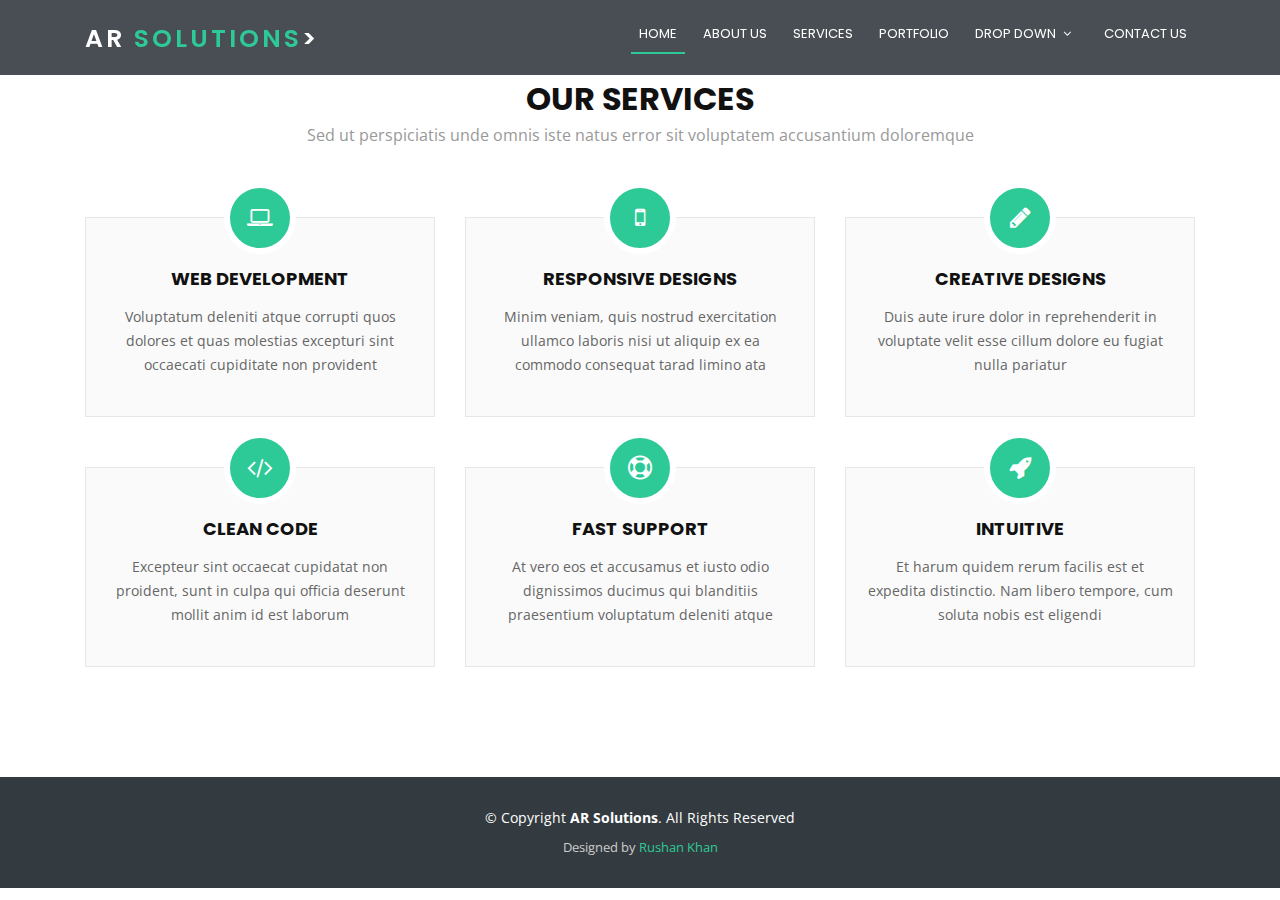
<file: services.html>
<!DOCTYPE html>
<html lang="en">

<head>
    <meta charset="utf-8">

    <meta content="width=device-width, initial-scale=1.0" name="viewport">
    <meta content="" name="keywords">
    <meta content="" name="description">

    <title>AR Solutions</title>
    <!-- Google Fonts -->
    <link href="https://fonts.googleapis.com/css?family=Open+Sans:300,300i,400,400i,700,700i|Poppins:300,400,500,700" rel="stylesheet">

    <!-- Bootstrap CSS File -->
    <link href="lib/bootstrap/css/bootstrap.min.css" rel="stylesheet">

    <!-- Libraries CSS Files -->
    <link href="lib/font-awesome/css/font-awesome.min.css" rel="stylesheet">
    <link href="lib/animate/animate.min.css" rel="stylesheet">

    <!-- Main Stylesheet File -->
    <link href="css/style.css" rel="stylesheet">
    <link href="css/style2.css" rel="stylesheet">

    <!-- =======================================================
        Author: AR Digital Solutions
      ======================================================= -->
</head>

<body>
    <!--==========================
  Header
  ============================-->
    <header id="header2">
        <div class="container">

            <div id="logo" class="pull-left">
                <!--<a href="#hero"><img src="img/logotry.PNG" alt="" title="" /></img>
            </a>-->
                <!-- Uncomment above if you prefer to use a  logo -->
                <h1><a href="index.html">AR <span>Solutions</span>></a></h1>
            </div>

            <nav id="nav-menu-container">
                <ul class="nav-menu">
                    <li class="menu-active"><a href="index.html">Home</a></li>
                    <li><a href="about.html">About Us</a></li>
                    <li><a href="services.html">Services</a></li>
                    <li><a href="Portfolio.html">Portfolio</a></li>
                    <li class="menu-has-children"><a href="">Drop Down</a>
                        <ul>
                            <li><a href="#">Drop Down 1</a></li>
                            <li class="menu-has-children"><a href="#">Drop Down 2</a>
                                <ul>
                                    <li><a href="#">Deep Drop Down 1</a></li>
                                    <li><a href="#">Deep Drop Down 2</a></li>
                                    <li><a href="#">Deep Drop Down 3</a></li>
                                    <li><a href="#">Deep Drop Down 4</a></li>
                                    <li><a href="#">Deep Drop Down 5</a></li>
                                </ul>
                            </li>
                            <li><a href="#">Drop Down 3</a></li>
                            <li><a href="#">Drop Down 4</a></li>
                            <li><a href="#">Drop Down 5</a></li>
                        </ul>
                    </li>
                    <li><a href="contact.html">Contact Us</a></li>
                </ul>
            </nav>
            <!-- #nav-menu-container -->
        </div>
    </header>
    <!-- #header -->

    <main id="main">
        <!--==========================
      Services Section
    ============================-->
        <section id="services">
            <div class="container wow fadeIn">
                <div class="section-header">
                    <h3 class="section-title">Our Services</h3>
                    <p class="section-description">Sed ut perspiciatis unde omnis iste natus error sit voluptatem accusantium doloremque</p>
                </div>
                <div class="row">
                    <div class="col-lg-4 col-md-6 wow fadeInUp" data-wow-delay="0.2s">
                        <div class="box">
                            <div class="icon"><a href=""><i class="fa fa-laptop"></i></a></div>
                            <h4 class="title"><a href="">Web Development</a></h4>
                            <p class="description">Voluptatum deleniti atque corrupti quos dolores et quas molestias excepturi sint occaecati cupiditate non provident</p>
                        </div>
                    </div>
                    <div class="col-lg-4 col-md-6 wow fadeInUp" data-wow-delay="0.4s">
                        <div class="box">
                            <div class="icon"><a href=""><i class="fa fa-mobile"></i></a></div>
                            <h4 class="title"><a href="">Responsive Designs</a></h4>
                            <p class="description">Minim veniam, quis nostrud exercitation ullamco laboris nisi ut aliquip ex ea commodo consequat tarad limino ata</p>
                        </div>
                    </div>
                    <div class="col-lg-4 col-md-6 wow fadeInUp" data-wow-delay="0.6s">
                        <div class="box">
                            <div class="icon"><a href=""><i class="fa fa-pencil"></i></a></div>
                            <h4 class="title"><a href="">Creative Designs</a></h4>
                            <p class="description">Duis aute irure dolor in reprehenderit in voluptate velit esse cillum dolore eu fugiat nulla pariatur</p>
                        </div>
                    </div>

                    <div class="col-lg-4 col-md-6 wow fadeInUp" data-wow-delay="0.2s">
                        <div class="box">
                            <div class="icon"><a href=""><i class="fa fa-code"></i></a></div>
                            <h4 class="title"><a href="">Clean Code</a></h4>
                            <p class="description">Excepteur sint occaecat cupidatat non proident, sunt in culpa qui officia deserunt mollit anim id est laborum</p>
                        </div>
                    </div>
                    <div class="col-lg-4 col-md-6 wow fadeInUp" data-wow-delay="0.4s">
                        <div class="box">
                            <div class="icon"><a href=""><i class="fa fa-support"></i></a></div>
                            <h4 class="title"><a href="">Fast Support</a></h4>
                            <p class="description">At vero eos et accusamus et iusto odio dignissimos ducimus qui blanditiis praesentium voluptatum deleniti atque</p>
                        </div>
                    </div>
                    <div class="col-lg-4 col-md-6 wow fadeInUp" data-wow-delay="0.6s">
                        <div class="box">
                            <div class="icon"><a href=""><i class="fa fa-rocket"></i></a></div>
                            <h4 class="title"><a href="">Intuitive</a></h4>
                            <p class="description">Et harum quidem rerum facilis est et expedita distinctio. Nam libero tempore, cum soluta nobis est eligendi</p>
                        </div>
                    </div>
                </div>

            </div>
        </section>
        <!-- #services -->
    </main>
    <!--==========================
    Footer
  ============================-->
    <footer id="footer">
        <div class="footer-top">
            <div class="container">

            </div>
        </div>

        <div class="container">
            <div class="copyright">
                &copy; Copyright <strong>AR Solutions</strong>. All Rights Reserved
            </div>
            <div class="credits">
                Designed by <a href="">Rushan Khan</a>
            </div>
        </div>
    </footer>
    <!-- #footer -->

    <a href="#" class="back-to-top"><i class="fa fa-chevron-up"></i></a>
    <a href="#" class="back-to-top"><i class="fa fa-chevron-up"></i></a>

    <!-- JavaScript Libraries -->
    <script src="lib/jquery/jquery.min.js"></script>
    <script src="lib/jquery/jquery-migrate.min.js"></script>
    <script src="lib/bootstrap/js/bootstrap.bundle.min.js"></script>
    <script src="lib/easing/easing.min.js"></script>
    <script src="lib/wow/wow.min.js"></script>
    <script src="lib/waypoints/waypoints.min.js"></script>
    <script src="lib/counterup/counterup.min.js"></script>
    <script src="lib/superfish/hoverIntent.js"></script>
    <script src="lib/superfish/superfish.min.js"></script>

    <!-- Contact Form JavaScript File -->
    <script src="contactform/contactform.js"></script>

    <!-- Main Javascript File -->
    <script src="js/main.js"></script>
</body>

</html>
</file>
<file: css/style.css>
/*--------------------------------------------------------------
# General
--------------------------------------------------------------*/

body {
    background: #fff;
    color: #666666;
    font-family: "Open Sans", sans-serif;
}

a {
    color: #2dc997;
}

a:hover,
a:active,
a:focus {
    color: #2dca98;
    outline: none;
    text-decoration: none;
}

p {
    padding: 0;
    margin: 0 0 30px 0;
}

h1,
h2,
h3,
h4,
h5,
h6 {
    font-family: "Poppins", sans-serif;
    font-weight: 400;
    margin: 0 0 20px 0;
    padding: 0;
}


/* Prelaoder */

#preloader {
    position: fixed;
    left: 0;
    top: 0;
    z-index: 999;
    width: 100%;
    height: 100%;
    overflow: visible;
    background: #fff url("../img/preloader.svg") no-repeat center center;
}


/* Back to top button */

.back-to-top {
    position: fixed;
    display: none;
    background: rgba(0, 0, 0, 0.2);
    color: #fff;
    padding: 6px 12px 9px 12px;
    font-size: 16px;
    border-radius: 2px;
    right: 15px;
    bottom: 15px;
    transition: background 0.5s;
}

@media (max-width: 768px) {
    .back-to-top {
        bottom: 15px;
    }
}

.back-to-top:focus {
    background: rgba(0, 0, 0, 0.2);
    color: #fff;
    outline: none;
}

.back-to-top:hover {
    background: #2dc997;
    color: #fff;
}


/*--------------------------------------------------------------
# Header
--------------------------------------------------------------*/

#header {
    padding: 30px 0;
    height: 92px;
    position: fixed;
    left: 0;
    top: 0;
    right: 0;
    transition: all 0.5s;
    z-index: 997;
}

#header #logo {
    float: left;
}


/*#header #logo img {
    height: 60px;
    width: 100px;
    margin-top: -14px;
}*/

#header #logo h1 {
    font-size: 25px;
    margin: 0;
    padding: 6px 0;
    line-height: 1;
    font-family: "Poppins", sans-serif;
    font-weight: 600;
    letter-spacing: 3px;
    text-transform: uppercase;
}

#header #logo h1 span {
    color: #2dc997
}

#header #logo h1 a,
#header #logo h1 a:hover {
    color: #fff;
}

#header #logo img {
    padding: 0;
    margin: 0;
}

@media (max-width: 768px) {
    #header #logo h1 {
        font-size: 26px;
    }
    #header #logo img {
        max-height: 40px;
    }
}

#header.header-fixed {
    background: rgba(52, 59, 64, 0.9);
    padding: 20px 0;
    height: 72px;
    transition: all 0.5s;
}


/*--------------------------------------------------------------
# Hero Section
--------------------------------------------------------------*/

#hero {
    width: 100%;
    height: 100vh;
    background: url(../img/hero-bg.jpg) top center;
    background-size: cover;
    position: relative;
}

@media (min-width: 1024px) {
    #hero {
        background-attachment: fixed;
    }
}

#hero:before {
    content: "";
    background: rgba(0, 0, 0, 0.6);
    position: absolute;
    bottom: 0;
    top: 0;
    left: 0;
    right: 0;
}

#hero .hero-container {
    position: absolute;
    bottom: 0;
    top: 0;
    left: 0;
    right: 0;
    display: flex;
    justify-content: center;
    align-items: center;
    flex-direction: column;
    text-align: center;
}

#hero h1 #banner_text {
    font-weight: 500;
    color: #2dc997;
}

#hero h1 {
    margin: 30px 0 10px 0;
    font-size: 48px;
    font-weight: 700;
    line-height: 56px;
    text-transform: uppercase;
    color: #fff;
}

@media (max-width: 768px) {
    #hero h1 {
        font-size: 28px;
        line-height: 36px;
    }
}

#hero h2 {
    color: #eee;
    margin-bottom: 50px;
    font-size: 24px;
    text-align: center;
    margin: 2px;
}

@media (max-width: 768px) {
    #hero h2 {
        font-size: 18px;
        line-height: 24px;
        margin-bottom: 30px;
    }
}

#hero .btn-get-started {
    font-family: "Poppins", sans-serif;
    text-transform: uppercase;
    font-weight: 500;
    font-size: 16px;
    letter-spacing: 1px;
    display: inline-block;
    padding: 8px 28px;
    border-radius: 50px;
    transition: 0.5s;
    margin: 10px;
    border: 2px solid #fff;
    color: #fff;
}

#hero .btn-get-started:hover {
    background: #2dc997;
    border: 2px solid #2dc997;
}


/*--------------------------------------------------------------
# Navigation Menu
--------------------------------------------------------------*/


/* Nav Menu Essentials */

.nav-menu,
.nav-menu * {
    margin: 0;
    padding: 0;
    list-style: none;
}

.nav-menu ul {
    position: absolute;
    display: none;
    top: 100%;
    left: 0;
    z-index: 99;
}

.nav-menu li {
    position: relative;
    white-space: nowrap;
}

.nav-menu>li {
    float: left;
}

.nav-menu li:hover>ul,
.nav-menu li.sfHover>ul {
    display: block;
}

.nav-menu ul ul {
    top: 0;
    left: 100%;
}

.nav-menu ul li {
    min-width: 180px;
}


/* Nav Menu Arrows */

.sf-arrows .sf-with-ul {
    padding-right: 30px;
}

.sf-arrows .sf-with-ul:after {
    content: "\f107";
    position: absolute;
    right: 15px;
    font-family: FontAwesome;
    font-style: normal;
    font-weight: normal;
}

.sf-arrows ul .sf-with-ul:after {
    content: "\f105";
}


/* Nav Meu Container */

#nav-menu-container {
    float: right;
    margin: 0;
}

@media (max-width: 768px) {
    #nav-menu-container {
        display: none;
    }
}


/* Nav Meu Styling */

.nav-menu a {
    padding: 0 8px 10px 8px;
    text-decoration: none;
    display: inline-block;
    color: #fff;
    font-family: "Poppins", sans-serif;
    font-weight: 400;
    text-transform: uppercase;
    font-size: 13px;
    outline: none;
}

.nav-menu>li {
    margin-left: 10px;
}

.nav-menu>li>a:before {
    content: "";
    position: absolute;
    width: 100%;
    height: 2px;
    bottom: 0;
    left: 0;
    background-color: #2dc997;
    visibility: hidden;
    -webkit-transform: scaleX(0);
    transform: scaleX(0);
    -webkit-transition: all 0.3s ease-in-out 0s;
    transition: all 0.3s ease-in-out 0s;
}

.nav-menu a:hover:before,
.nav-menu li:hover>a:before,
.nav-menu .menu-active>a:before {
    visibility: visible;
    -webkit-transform: scaleX(1);
    transform: scaleX(1);
}

.nav-menu ul {
    margin: 4px 0 0 0;
    border: 1px solid #e7e7e7;
}

.nav-menu ul li {
    background: #fff;
}

.nav-menu ul li:first-child {
    border-top: 0;
}

.nav-menu ul li a {
    padding: 10px;
    color: #333;
    transition: 0.3s;
    display: block;
    font-size: 13px;
    text-transform: none;
}

.nav-menu ul li a:hover {
    background: #2dc997;
    color: #fff;
}

.nav-menu ul ul {
    margin: 0;
}


/* Mobile Nav Toggle */

#mobile-nav-toggle {
    position: fixed;
    right: 0;
    top: 0;
    z-index: 999;
    margin: 20px 20px 0 0;
    border: 0;
    background: none;
    font-size: 24px;
    display: none;
    transition: all 0.4s;
    outline: none;
    cursor: pointer;
}

#mobile-nav-toggle i {
    color: #fff;
}

@media (max-width: 768px) {
    #mobile-nav-toggle {
        display: inline;
    }
}


/* Mobile Nav Styling */

#mobile-nav {
    position: fixed;
    top: 0;
    padding-top: 18px;
    bottom: 0;
    z-index: 998;
    background: rgba(52, 59, 64, 0.9);
    left: -260px;
    width: 260px;
    overflow-y: auto;
    transition: 0.4s;
}

#mobile-nav ul {
    padding: 0;
    margin: 0;
    list-style: none;
}

#mobile-nav ul li {
    position: relative;
}

#mobile-nav ul li a {
    color: #fff;
    font-size: 16px;
    overflow: hidden;
    padding: 10px 22px 10px 15px;
    position: relative;
    text-decoration: none;
    width: 100%;
    display: block;
    outline: none;
}

#mobile-nav ul li a:hover {
    color: #fff;
}

#mobile-nav ul li li {
    padding-left: 30px;
}

#mobile-nav ul .menu-has-children i {
    position: absolute;
    right: 0;
    z-index: 99;
    padding: 15px;
    cursor: pointer;
    color: #fff;
}

#mobile-nav ul .menu-has-children i.fa-chevron-up {
    color: #2dc997;
}

#mobile-nav ul .menu-item-active {
    color: #2dc997;
}

#mobile-body-overly {
    width: 100%;
    height: 100%;
    z-index: 997;
    top: 0;
    left: 0;
    position: fixed;
    background: rgba(52, 59, 64, 0.9);
    display: none;
}


/* Mobile Nav body classes */

body.mobile-nav-active {
    overflow: hidden;
}

body.mobile-nav-active #mobile-nav {
    left: 0;
}

body.mobile-nav-active #mobile-nav-toggle {
    color: #fff;
}


/*--------------------------------------------------------------
# Sections
--------------------------------------------------------------*/


/* Sections Header
--------------------------------*/

.section-header .section-title {
    font-size: 32px;
    color: #111;
    text-transform: uppercase;
    text-align: center;
    font-weight: 700;
    margin-bottom: 5px;
}

.section-header .section-description {
    text-align: center;
    padding-bottom: 40px;
    color: #999;
}


/* About Us Section
--------------------------------*/

#about {
    background: #fff;
    padding: 80px 0;
}

#about .about-container .background {
    min-height: 300px;
    background: url(../img/about-img.jpg) center top no-repeat;
    margin-bottom: 10px;
}

#about .about-container .content {
    background: #fff;
}

#about .about-container .title {
    color: #333;
    font-weight: 700;
    font-size: 32px;
}

@media (max-width: 768px) {
    #about .about-container .title {
        padding-top: 15px;
    }
}

#about .about-container p {
    line-height: 26px;
}

#about .about-container p:last-child {
    margin-bottom: 0;
}

#about .about-container .icon-box {
    background: #fff;
    background-size: cover;
    padding: 0 0 30px 0;
}

#about .about-container .icon-box .icon {
    float: left;
    background: #fff;
    width: 64px;
    height: 64px;
    display: flex;
    justify-content: center;
    align-items: center;
    flex-direction: column;
    text-align: center;
    border-radius: 50%;
    border: 2px solid #2dc997;
}

#about .about-container .icon-box .icon i {
    color: #2dc997;
    font-size: 24px;
}

#about .about-container .icon-box .title {
    margin-left: 80px;
    font-weight: 500;
    margin-bottom: 5px;
    font-size: 18px;
    text-transform: uppercase;
}

#about .about-container .icon-box .title a {
    color: #111;
}

#about .about-container .icon-box .description {
    margin-left: 80px;
    line-height: 24px;
    font-size: 14px;
}


/* Facts Section
--------------------------------*/

#facts {
    background: #f7f7f7;
    padding: 80px 0 60px 0;
    font-family: 'Georgia', Times, Times New Roman, serif;
}

#facts .counters span {
    font-size: 48px;
    display: block;
    color: #2dc997;
}

#facts .counters p {
    padding: 0;
    margin: 0 0 20px 0;
    font-family: "Poppins", sans-serif;
    font-size: 14px;
}


/* Services Section
--------------------------------*/

#services {
    background: #fff;
    background-size: cover;
    padding: 80px 0 60px 0;
}

#services .box {
    padding: 50px 20px;
    margin-bottom: 50px;
    text-align: center;
    border: 1px solid #e6e6e6;
    height: 200px;
    position: relative;
    background: #fafafa;
}

#services .icon {
    position: absolute;
    top: -36px;
    left: calc(50% - 36px);
    transition: 0.2s;
    border-radius: 50%;
    border: 6px solid #fff;
    display: flex;
    justify-content: center;
    align-items: center;
    flex-direction: column;
    text-align: center;
    width: 72px;
    height: 72px;
    background: #2dc997;
}

#services .icon a {
    display: inline-block;
}

#services .icon i {
    color: #fff;
    font-size: 24px;
}

#services .box:hover .icon {
    background: #fff;
    border: 2px solid #2dc997;
}

#services .box:hover .icon i {
    color: #2dc997;
}

#services .box:hover .icon a {
    color: #2dc997;
}

#services .title {
    font-weight: 700;
    font-size: 18px;
    margin-bottom: 15px;
    text-transform: uppercase;
}

#services .title a {
    color: #111;
}

#services .description {
    font-size: 14px;
    line-height: 24px;
}


/* Call To Action Section
--------------------------------*/

#call-to-action {
    background: linear-gradient(rgba(0, 0, 0, 0.6), rgba(0, 0, 0, 0.6)), url(../img/call-to-action-bg.jpg) fixed center center;
    background-size: cover;
    padding: 80px 0;
}

#call-to-action .cta-title {
    color: #fff;
    font-size: 28px;
    font-weight: 700;
}

#call-to-action .cta-text {
    color: #fff;
}

@media (min-width: 769px) {
    #call-to-action .cta-btn-container {
        display: flex;
        align-items: center;
        justify-content: flex-end;
    }
}

#call-to-action .cta-btn {
    font-family: "Poppins", sans-serif;
    text-transform: uppercase;
    font-weight: 500;
    font-size: 16px;
    letter-spacing: 1px;
    display: inline-block;
    padding: 8px 30px;
    border-radius: 50px;
    transition: 0.5s;
    margin: 10px;
    border: 2px solid #fff;
    color: #fff;
}

#call-to-action .cta-btn:hover {
    background: #2dc997;
    border: 2px solid #2dc997;
}


/* Portfolio Section
--------------------------------*/

#portfolio {
    background: #f7f7f7;
    padding: 80px 0;
}

#portfolio #portfolio-wrapper {
    padding-right: 15px;
}

#portfolio #portfolio-flters {
    padding: 0;
    margin: 0 0 45px 0;
    list-style: none;
    text-align: center;
}

#portfolio #portfolio-flters li {
    cursor: pointer;
    margin: 0 10px;
    display: inline-block;
    padding: 10px 22px;
    font-size: 12px;
    line-height: 20px;
    color: #666666;
    border-radius: 4px;
    text-transform: uppercase;
    background: #fff;
    margin-bottom: 5px;
    transition: all 0.3s ease-in-out;
}

#portfolio #portfolio-flters li:hover,
#portfolio #portfolio-flters li.filter-active {
    background: #2dc997;
    color: #fff;
}

#portfolio .portfolio-item {
    position: relative;
    height: 200px;
    overflow: hidden !important;
    margin-bottom: 15px;
    transition: all 350ms ease;
    transform: scale(1);
}

#portfolio .portfolio-item a {
    display: block;
    margin-right: 15px;
}

#portfolio .portfolio-item img {
    position: relative;
    top: 0;
    transition: all 600ms cubic-bezier(0.645, 0.045, 0.355, 1);
}

#portfolio .portfolio-item .details {
    height: 50px;
    background: #2dc997;
    position: absolute;
    width: 100%;
    height: 50px;
    bottom: -50px;
    transition: all 300ms cubic-bezier(0.645, 0.045, 0.355, 1);
}

#portfolio .portfolio-item .details h4 {
    font-size: 14px;
    font-weight: 700;
    color: #fff;
    padding: 8px 0 2px 8px;
    margin: 0;
}

#portfolio .portfolio-item .details span {
    display: block;
    color: #fff;
    font-size: 13px;
    padding-left: 8px;
}

#portfolio .portfolio-item:hover .details {
    bottom: 0;
}

#portfolio .portfolio-item:hover img {
    top: -30px;
}


/* Team Section
--------------------------------*/

#team {
    background: #fff;
    padding: 80px 0 60px 0;
}

#team .member {
    text-align: center;
    margin-bottom: 20px;
}

#team .member .pic {
    margin-bottom: 15px;
    overflow: hidden;
    height: 260px;
}

#team .member .pic img {
    max-width: 100%;
}

#team .member h4 {
    font-weight: 700;
    margin-bottom: 2px;
    font-size: 18px;
}

#team .member span {
    font-style: italic;
    display: block;
    font-size: 13px;
}

#team .member .social {
    margin-top: 15px;
}

#team .member .social a {
    color: #b3b3b3;
}

#team .member .social a:hover {
    color: #2dc997;
}

#team .member .social i {
    font-size: 18px;
    margin: 0 2px;
}


/* Contact Section
--------------------------------*/

#contact {
    background: #f7f7f7;
    padding: 80px 0 40px 0;
}

#contact #google-map {
    height: 300px;
    margin-bottom: 20px;
}

#contact .info {
    color: #333333;
}

#contact .info i {
    font-size: 32px;
    color: #2dc997;
    float: left;
}

#contact .info p {
    padding: 0 0 10px 50px;
    margin-bottom: 20px;
    line-height: 22px;
    font-size: 14px;
}

#contact .info .email p {
    padding-top: 5px;
}

#contact .social-links {
    padding-bottom: 20px;
}

#contact .social-links a {
    font-size: 18px;
    display: inline-block;
    background: #333;
    color: #fff;
    line-height: 1;
    padding: 8px 0;
    border-radius: 50%;
    text-align: center;
    width: 36px;
    height: 36px;
    transition: 0.3s;
}

#contact .social-links a:hover {
    background: #2dc997;
    color: #fff;
}

#contact .form #sendmessage {
    color: #2dc997;
    border: 1px solid #2dc997;
    display: none;
    text-align: center;
    padding: 15px;
    font-weight: 600;
    margin-bottom: 15px;
}

#contact .form #errormessage {
    color: red;
    display: none;
    border: 1px solid red;
    text-align: center;
    padding: 15px;
    font-weight: 600;
    margin-bottom: 15px;
}

#contact .form #sendmessage.show,
#contact .form #errormessage.show,
#contact .form .show {
    display: block;
}

#contact .form .validation {
    color: red;
    display: none;
    margin: 0 0 20px;
    font-weight: 400;
    font-size: 13px;
}

#contact .form input,
#contact .form textarea {
    border-radius: 0;
    box-shadow: none;
    font-size: 14px;
}

#contact .form button[type="submit"] {
    background: #2dc997;
    border: 0;
    padding: 10px 24px;
    color: #fff;
    transition: 0.4s;
}

#contact .form button[type="submit"]:hover {
    background: #51d8ad;
}


/*--------------------------------------------------------------
# Testimonials
--------------------------------------------------------------*/

#Test {
    color: #333;
    text-align: center;
    text-transform: uppercase;
    font-family: "Roboto", sans-serif;
    font-weight: bold;
    position: relative;
    margin: 30px 0 60px;
}

#Test::after {
    content: "";
    width: 100px;
    position: absolute;
    margin: 0 auto;
    height: 3px;
    background: #2dc997;
    left: 0;
    right: 0;
    bottom: -10px;
}

.col-center {
    margin: 0 auto;
    float: none !important;
}

.carousel {
    margin: 50px auto;
    padding: 0 70px;
}

.carousel .item {
    color: #999;
    font-size: 14px;
    text-align: center;
    overflow: hidden;
    min-height: 290px;
}

.carousel .item .img-box {
    width: 135px;
    height: 135px;
    margin: 0 auto;
    padding: 5px;
    border: 1px solid #ddd;
    border-radius: 50%;
}

.carousel .img-box img {
    width: 100%;
    height: 100%;
    display: block;
    border-radius: 50%;
}

.carousel .testimonial {
    padding: 30px 0 10px;
}

.carousel .overview {
    font-style: italic;
}

.carousel .overview b {
    text-transform: uppercase;
    color: #2dc997;
}

.carousel .carousel-control {
    width: 40px;
    height: 40px;
    margin-top: -20px;
    top: 50%;
    background: none;
}

.carousel-control i {
    font-size: 68px;
    line-height: 42px;
    position: absolute;
    display: inline-block;
    color: #2dc997;
    text-shadow: 0 3px 3px #e6e6e6, 0 0 0 #000;
}

.carousel .carousel-indicators {
    bottom: -40px;
}

.carousel-indicators li,
.carousel-indicators li.active {
    width: 10px;
    height: 10px;
    margin: 1px 3px;
    border-radius: 50%;
}

.carousel-indicators li {
    background: #999;
    border-color: transparent;
    box-shadow: inset 0 2px 1px rgba(0, 0, 0, 0.2);
}

.carousel-indicators li.active {
    background: #555;
    box-shadow: inset 0 2px 1px rgba(0, 0, 0, 0.2);
}


/*--------------------------------------------------------------
# Footer
--------------------------------------------------------------*/

#footer {
    background: #343b40;
    padding: 30px 0;
    color: #fff;
    font-size: 14px;
}

#footer .copyright {
    text-align: center;
}

#footer .credits {
    padding-top: 10px;
    text-align: center;
    font-size: 13px;
    color: #ccc;
}
</file>
<file: css/style2.css>
/*--------------------------------------------------------------
# Header
--------------------------------------------------------------*/

#header2 {
    padding: 30px 0;
    height: 92px;
    position: fixed;
    left: 0;
    top: 0;
    right: 0;
    transition: all 0.5s;
    z-index: 997;
}

#header2 #logo {
    float: left;
}


/*#header #logo img {
    height: 40px;
    width: 120px;
}*/

#header2 #logo h1 {
    font-size: 25px;
    margin: 0;
    padding: 6px 0;
    line-height: 1;
    font-family: "Poppins", sans-serif;
    font-weight: 600;
    letter-spacing: 3px;
    text-transform: uppercase;
}

#header2 #logo h1 span {
    color: #2dc997
}

#header2 #logo h1 a,
#header2 #logo h1 a:hover {
    color: #fff;
}

#header2 #logo img {
    padding: 0;
    margin: 0;
}

@media (max-width: 768px) {
    #header2 #logo h1 {
        font-size: 26px;
    }
    #header2 #logo img {
        max-height: 40px;
    }
}

#header2 {
    background: rgba(52, 59, 64, 0.9);
    padding: 20px 0;
    height: 75px;
    transition: all 0.5s;
}
</file>
